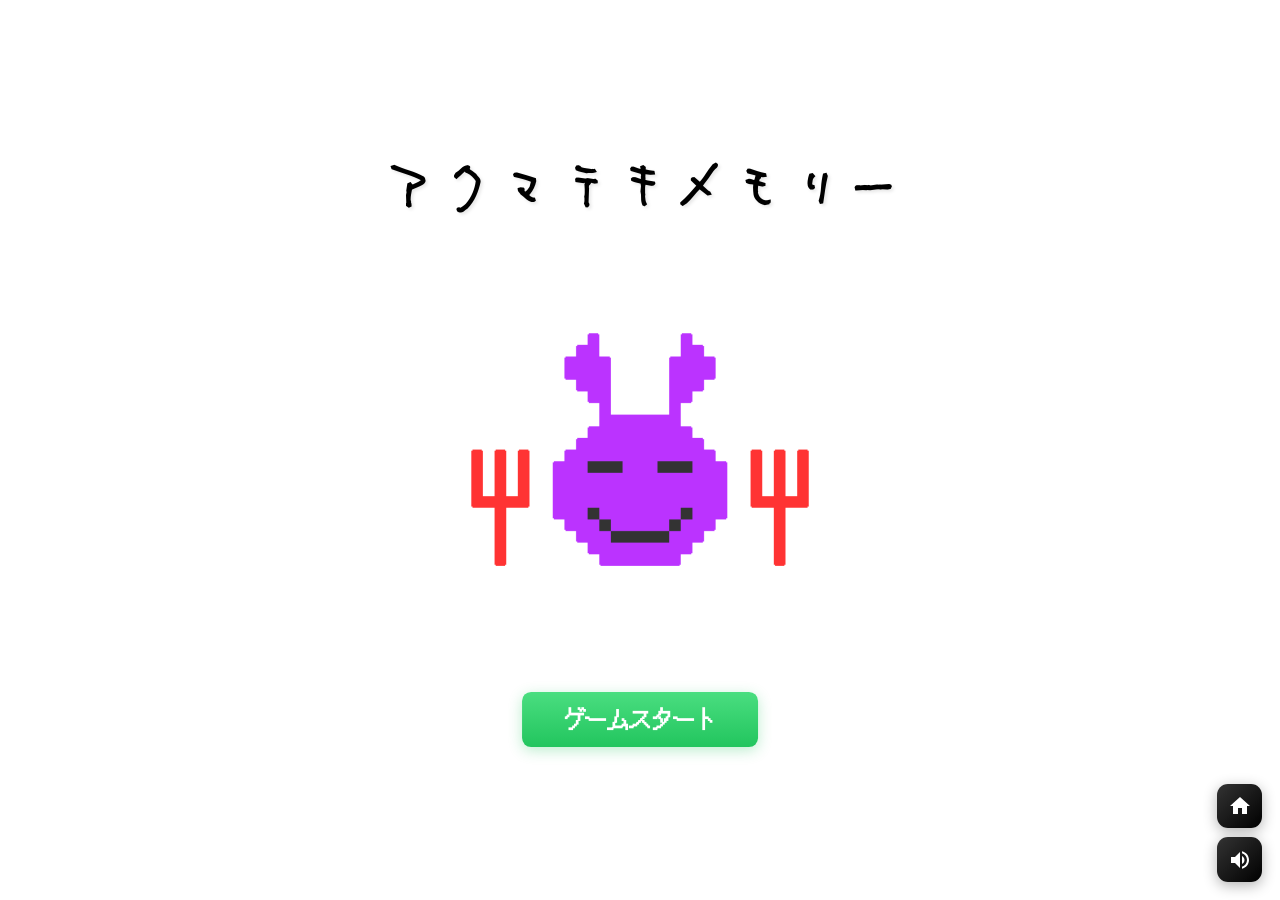
<file: index.html>
<!DOCTYPE html>
<html lang="ja">
<head>
  <meta charset="UTF-8">
  <meta name="viewport" content="width=device-width, initial-scale=1.0, maximum-scale=1.0, user-scalable=no">
  <meta name="apple-mobile-web-app-capable" content="yes">
  <meta name="apple-mobile-web-app-status-bar-style" content="default">
  <meta name="apple-mobile-web-app-title" content="アクメモ">
  <title>アクメモ</title>
  <link rel="stylesheet" href="style.css">
  
  <!-- モバイル用ホーム画面アイコン -->
  <link rel="apple-touch-icon" sizes="180x180" href="images/アクメモ_アイコン.png">
  <link rel="icon" type="image/png" sizes="192x192" href="images/アクメモ_アイコン.png">
  <link rel="icon" type="image/png" sizes="32x32" href="images/アクメモ_アイコン.png">
  <link rel="icon" type="image/png" sizes="16x16" href="images/アクメモ_アイコン.png">
</head>
<body>

<!-- スタート画面 -->
<div id="start-screen" class="start-screen">
  <div class="start-content">
    <h1 class="game-title">アクマテキメモリー</h1>
    
    <div class="button-container">
      <button id="start-btn" class="start-btn" onclick="showLevelSelection()">ゲームスタート</button>
    </div>
    
    <div class="background-image-container">
      <img src="images/hutuu.png" alt="背景画像" class="background-image">
    </div>
  </div>
</div>

<!-- レベル選択画面 -->
<div id="level-selection-screen" class="level-selection-screen" style="display: none;">
  <div class="level-selection-content">
    <h2 class="level-selection-title">ステージをえらぶ</h2>
    <div class="tutorial-button-container">
      <button class="tutorial-btn" onclick="showTutorial()">チュートリアル</button>
    </div>
    <div class="challenge-button-container">
      <button class="challenge-btn" onclick="showChallenge()">チャレンジ</button>
    </div>
    <div class="level-buttons">
      <button class="level-btn" onclick="selectLevelWithEvent(5, this)">5</button>
      <button class="level-btn" onclick="selectLevelWithEvent(6, this)">6</button>
      <button class="level-btn" onclick="selectLevelWithEvent(7, this)">7</button>
      <button class="level-btn" onclick="selectLevelWithEvent(8, this)">8</button>
      <button class="level-btn" onclick="selectLevelWithEvent(9, this)">9</button>
      <button class="level-btn" onclick="selectLevelWithEvent(10, this)">10</button>
      <button class="level-btn" onclick="selectLevelWithEvent(11, this)">11</button>
      <button class="level-btn" onclick="selectLevelWithEvent(12, this)">12</button>
      <button class="level-btn" onclick="selectLevelWithEvent(13, this)">13</button>
    </div>
  </div>
</div>

<!-- ゲームタイトル -->
<div id="game-container" class="game-container" style="display: none;">
  <!-- タイマー表示 -->
  <div id="timer-display" class="timer-display">
    <span id="timer-text">1:00</span>
  </div>
  
  <!-- スタートボタン -->
  <div id="game-start-container" class="game-start-container">
    <button id="game-start-btn" class="game-start-btn" onclick="startTimer()">スタート！</button>
  </div>
  
  <!-- ゲームボード -->
  <div id="board"></div>
</div>

<!-- 右下のアイコンボタンコンテナ -->
<div class="bottom-right-buttons">
  <!-- ホームボタン -->
  <button id="home-btn" class="icon-btn" title="ホームに戻る">
    <svg width="24" height="24" viewBox="0 0 24 24" fill="currentColor">
      <path d="M10 20v-6h4v6h5v-8h3L12 3 2 12h3v8z"/>
    </svg>
  </button>
  
  <!-- 音量ボタン -->
  <button id="volume-btn" class="icon-btn" title="音量調整">
    <svg width="24" height="24" viewBox="0 0 24 24" fill="currentColor">
      <path d="M3 9v6h4l5 5V4L7 9H3zm13.5 3c0-1.77-1.02-3.29-2.5-4.03v8.05c1.48-.73 2.5-2.25 2.5-4.02zM14 3.23v2.06c2.89.86 5 3.54 5 6.71s-2.11 5.85-5 6.71v2.06c4.01-.91 7-4.49 7-8.77s-2.99-7.86-7-8.77z"/>
    </svg>
  </button>
</div>

<!-- 音量調整パネル -->
<div id="volume-panel" class="volume-panel" style="display: none;">
  <div class="volume-panel-content">
    <h3>音量調整</h3>
    
    <div class="volume-control">
      <label>BGM</label>
      <input type="range" id="bgm-volume" min="0" max="100" value="50" class="volume-slider">
      <span id="bgm-volume-value">50%</span>
    </div>
    
    <div class="volume-control">
      <label>効果音</label>
      <input type="range" id="sfx-volume" min="0" max="100" value="50" class="volume-slider">
      <span id="sfx-volume-value">50%</span>
    </div>
    
    <button id="close-volume-panel" class="close-btn">閉じる</button>
  </div>
</div>


<!-- ゲーム画面の左右に永続表示する画像 -->
<div class="game-side-images">
  <div class="game-left-image">
    <img src="images/akumaplay.png" alt="あくまプレイ" class="side-image">
  </div>
  <div class="game-right-image">
    <img src="images/akumahonban.png" alt="あくま本番" class="side-image">
  </div>
</div>

<!-- チュートリアル画面 -->
<div id="tutorial-screen" class="tutorial-screen" style="display: none;">
  <div class="tutorial-content">
    <div class="tutorial-image-container">
      <img src="images/akumaplay.png" alt="あくまプレイ" class="tutorial-image">
      <img src="images/akumahonban.png" alt="あくま本番" class="tutorial-image">
    </div>
  </div>
</div>

<!-- ホーム確認ダイアログ -->
<div id="home-confirm-dialog" class="confirm-dialog" style="display: none;">
  <div class="dialog-content">
    <h3>ホームに戻りますか？</h3>
    <div class="dialog-buttons">
      <button id="confirm-home" class="dialog-btn confirm-btn">OK</button>
      <button id="cancel-home" class="dialog-btn cancel-btn">キャンセル</button>
    </div>
  </div>
</div>

<script src="game.js"></script>
</body>
</html>
</file>
<file: style.css>
@font-face {
  font-family: 'JF-Dot-Kaname12';
  src: url('./fonts/JF-Dot-Kaname12.ttf') format('truetype');
  font-weight: normal;
  font-style: normal;
}

@font-face {
  font-family: 'ArmedLemon';
  src: url('./fonts/ArmedLemon.TTF') format('truetype');
  font-weight: normal;
  font-style: normal;
}

/* bodyのトランジション設定 */
body {
  margin: 0;
  padding: 0;
  font-family: 'JF-Dot-Kaname12', monospace;
  user-select: none; /* テキスト選択を無効に */
  -webkit-user-select: none; /* Safari対応 */
  -moz-user-select: none; /* Firefox対応 */
  -ms-user-select: none; /* IE/Edge対応 */
  background: #FFFFFF;
  transition: background-color 13s ease-in-out;
}

/* スタート画面 */
.start-screen {
  position: fixed;
  top: 0;
  left: 0;
  width: 100%;
  height: 100%;
  background: white;
  display: flex;
  align-items: center;
  justify-content: center;
  z-index: 1000;
}

.start-content {
  text-align: center;
  padding: 60px 80px;
}

.game-title {
  font-size: 4.5vw;
  font-weight: bold;
  font-family: 'ArmedLemon', 'JF-Dot-Kaname12', monospace;
  color: black;
  margin: 0 0 1.8vw 0;
  text-shadow: 0.14vw 0.14vw 0.28vw rgba(0, 0, 0, 0.1);
  padding: 1.4vw 2.8vw;
  border: none;
  border-radius: 1.1vw;
  background: transparent;
  display: inline-block;
  min-width: 28vw;
  text-align: center;
  position: absolute;
  top: 15.5%;
  left: 50%;
  transform: translateX(-50%);
}

.game-description {
  font-size: 1.3vw;
  font-family: 'JF-Dot-Kaname12', monospace;
  color: #666;
  margin: 0 0 2.5vw 0;
}

.start-btn {
  background: linear-gradient(to bottom, #4ade80 0%, #22c55e 100%);
  color: white;
  border: none;
  padding: 1.3vw 3.2vw;
  font-size: 1.7vw;
  font-weight: bold;
  font-family: 'JF-Dot-Kaname12', monospace;
  border-radius: 0.7vw;
  cursor: pointer;
  transition: all 0.3s ease;
  box-shadow: 0 0.28vw 1.1vw rgba(34, 197, 94, 0.3);
}

.start-btn:hover {
  background: linear-gradient(to bottom, #22c55e 0%, #16a34a 100%);
  transform: translateY(-2px);
  box-shadow: 0 6px 20px rgba(34, 197, 94, 0.4);
}

.start-btn:active {
  transform: translateY(0);
}

/* レベル選択 - 古い定義を削除 */

.button-container {
  display: flex;
  gap: 20px;
  justify-content: center;
  align-items: center;
  margin-top: 20px;
}

/* タイマー表示 */
.timer-display {
  position: fixed;
  top: 5%;
  left: 50%;
  transform: translateX(-50%);
  background: white;
  color: black;
  padding: 1.1vw 1.8vw;
  border-radius: 0.85vw;
  font-size: 2.1vw;
  font-weight: bold;
  font-family: 'JF-Dot-Kaname12', monospace;
  z-index: 1000;
  border: 0.21vw solid black;
}

#timer-text {
  display: block;
  text-align: center;
}

/* ゲームスタートボタン */
.game-start-container {
  position: fixed;
  top: 50%;
  left: 50%;
  transform: translate(-50%, -50%);
  z-index: 1001;
}

.game-start-btn {
  background: linear-gradient(to bottom, #4ade80 0%, #22c55e 100%);
  color: white;
  border: none;
  padding: 1.1vw 2.1vw;
  font-size: 1.7vw;
  font-weight: bold;
  font-family: 'JF-Dot-Kaname12', monospace;
  border-radius: 0.85vw;
  cursor: pointer;
  transition: all 0.3s ease;
  box-shadow: 0 0.28vw 1.1vw rgba(0, 0, 0, 0.3);
}

.game-start-btn:hover {
  transform: translateY(-2px);
  box-shadow: 0 6px 20px rgba(0, 0, 0, 0.4);
}

.game-start-btn:active {
  transform: translateY(0);
}

/* 背景画像コンテナ */
.background-image-container {
  position: absolute;
  top: 52%;
  left: 50%;
  transform: translate(-50%, -50%);
  z-index: -1;
}

.background-image {
  width: 30vw;
  height: auto;
  opacity: 0.8;
  pointer-events: none;
}

/* ゲームスタートボタン */
.button-container {
  position: fixed;
  bottom: 17%;
  left: 50%;
  transform: translateX(-50%);
  z-index: 1000;
}

/* レベル選択画面 */
.level-selection-screen {
  position: fixed;
  top: 0;
  left: 0;
  width: 100%;
  height: 100%;
  background: white;
  display: flex;
  align-items: center;
  justify-content: center;
  flex-direction: column;
  z-index: 1000;
}

.level-selection-content {
  text-align: center;
  max-width: 90%;
  width: 100%;
  position: relative;
  height: 100vh;
}

.level-selection-title {
  font-size: 3.6vw;
  font-weight: bold;
  font-family: 'ArmedLemon', monospace;
  color: black;
  margin: 0 0 1.8vw 0;
  text-shadow: 0.14vw 0.14vw 0.28vw rgba(0, 0, 0, 0.1);
  padding: 1.4vw 2.8vw;
  border: none;
  border-radius: 1.1vw;
  background: transparent;
  display: inline-block;
  min-width: 28vw;
  text-align: center;
  position: absolute;
  top: 5%;
  left: 50%;
  transform: translateX(-50%);
}

.level-buttons {
  display: grid;
  grid-template-columns: repeat(3, 1fr);
  gap: 1.5vw;
  margin-bottom: 3vw;
  justify-content: center;
  position: absolute;
  top: 57%;
  left: 50%;
  transform: translate(-50%, -50%);
  width: 80%;
  max-width: 400px;
}

.tutorial-button-container {
  position: fixed;
  left: 49.2%;
  top: 24%;
  transform: translate(-50%, -50%);
  text-align: center;
  z-index: 1000;
}

.challenge-button-container {
  position: fixed;
  left: 49.2%;
  top: 90%;
  transform: translate(-50%, -50%);
  text-align: center;
  z-index: 1000;
}

.tutorial-btn {
  background: white;
  color: black;
  border: 3px solid #16a34a;
  padding: 0;
  font-size: 1.5vw;
  font-weight: bold;
  font-family: 'JF-Dot-Kaname12', monospace;
  border-radius: 10px;
  cursor: pointer;
  transition: all 0.3s ease;
  width: 14vw;
  height: 5vw;
  display: flex;
  align-items: center;
  justify-content: center;
  text-align: center;
}

.tutorial-btn:hover {
  background: #f0f0f0;
  transform: translateY(-2px);
  box-shadow: 0 6px 20px rgba(255, 0, 0, 0.3);
}

.tutorial-btn:active {
  transform: translateY(0);
}

.challenge-btn {
  background: white;
  color: black;
  border: 3px solid blue;
  padding: 0;
  font-size: 1.5vw;
  font-weight: bold;
  font-family: 'JF-Dot-Kaname12', monospace;
  border-radius: 10px;
  cursor: pointer;
  transition: all 0.3s ease;
  width: 14vw;
  height: 5vw;
  display: flex;
  align-items: center;
  justify-content: center;
  text-align: center;
}

.challenge-btn:hover {
  background: #f0f0f0;
  transform: translateY(-2px);
  box-shadow: 0 6px 20px rgba(255, 0, 0, 0.3);
}

.challenge-btn:active {
  transform: translateY(0);
}

.level-btn {
  background: white;
  color: black;
  border: 3px solid red;
  padding: 0;
  font-size: 2vw;
  font-weight: bold;
  font-family: 'JF-Dot-Kaname12', monospace;
  border-radius: 10px;
  cursor: pointer;
  transition: all 0.3s ease;
  width: 8vw;
  height: 8vw;
  display: flex;
  align-items: center;
  justify-content: center;
  text-align: center;
}

.level-btn:hover {
  background: #f0f0f0;
  transform: translateY(-2px);
  box-shadow: 0 6px 20px rgba(255, 0, 0, 0.3);
}

.level-btn:active {
  transform: translateY(0);
}

.level-btn.selected {
  background: #ffe0e0;
  border-color: #ff0000;
  transform: scale(1.05);
}

.back-button-container {
  margin-top: 2vw;
}

.back-btn {
  background: #ff4444;
  color: white;
  border: none;
  padding: 1.5vw 3vw;
  border-radius: 1vw;
  font-size: 2vw;
  font-family: 'JF-Dot-Kaname12', monospace;
  cursor: pointer;
  transition: all 0.3s ease;
}

.back-btn:hover {
  background: #ff6666;
  transform: translateY(-2px);
  box-shadow: 0 4px 15px rgba(255, 68, 68, 0.3);
}

.back-btn:active {
  transform: translateY(0);
}

/* ゲームオーバーメッセージ */
.game-over-message {
  position: fixed;
  bottom: 5%;
  left: 50%;
  transform: translateX(-50%);
  background: black;
  color: red;
  padding: 1.5vw 3vw;
  border-radius: 1vw;
  box-shadow: 0 10px 30px rgba(0, 0, 0, 0.5);
  z-index: 1002;
  font-size: 2.5vw;
  font-weight: bold;
  font-family: 'JF-Dot-Kaname12', monospace;
  text-align: center;
  border: 3px solid red;
  white-space: pre-line;
}

body {
  margin: 0;
  background: #FFFFFF;
  color: black;
  font-family: 'JF-Dot-Kaname12', monospace;
  text-align: center;
  overflow: hidden;
  height: 100vh;
  box-sizing: border-box;
  display: flex;
  align-items: center;
  justify-content: center;
  padding: 10px;
}

body::before {
  content: '';
  position: fixed;
  top: 0;
  left: 0;
  width: 100%;
  height: 100%;
  background: black;
  z-index: -1;
  transition: opacity 3s ease-in-out;
  opacity: 0;
}

/* タイマー警告状態：白色背景を徐々に消す */
body.timer-warning::before {
  opacity: 1;
}

/* 時間切れ状態：白色背景を完全に消す */
body.timer-warning.time-up::before {
  opacity: 1;
}

/* タイマー警告状態の背景色 */
.timer-warning {
  background: rgba(255, 255, 255, 0.1);
}
body.timer-warning {
  background: linear-gradient(to bottom, #FFFFFF 0%, #333333 100%);
}

#game-container {
  position: relative;
  display: flex;
  align-items: center;
  justify-content: center;
  width: 100%;
  height: 100vh;
  padding: 0;
  box-sizing: border-box;
}

#board {
  display: grid;
  grid-template-columns: repeat(4, 8vw);
  gap: 1vw;
  justify-content: center;
  align-content: center;
  position: absolute;
  top: 50%;
  left: 50%;
  transform: translate(-50%, -50%);
  width: auto;
  max-width: none;
  perspective: 1000px;
}

#board.level-5, #board.level-6 {
  grid-template-columns: repeat(4, 8vw);
  grid-template-rows: repeat(2, 8vw);
}

#board.level-7 {
  grid-template-columns: repeat(3, 8vw);
}

#board.level-8, #board.level-9, #board.level-10 {
  grid-template-columns: repeat(4, 8vw);
  grid-template-rows: repeat(3, 8vw);
}

#board.level-11, #board.level-12, #board.level-13 {
  grid-template-columns: repeat(4, 8vw);
  grid-template-rows: repeat(4, 8vw);
}

#board.tutorial {
  grid-template-columns: repeat(3, 8vw);
  grid-template-rows: repeat(2, 8vw);
}

#board.level-4 {
  grid-template-columns: repeat(3, 8vw);
  grid-template-rows: repeat(2, 8vw);
}

.empty-slot {
  width: 8vw;
  height: 8vw;
  background: #000000;
  border-radius: 8px;
  pointer-events: none;
  box-shadow: 0 4px 8px rgba(0, 0, 0, 0.2), 0 2px 4px rgba(0, 0, 0, 0.1);
  border: 2px solid #000000;
}

.card {
  width: 8vw;
  height: 8vw;
  position: relative;
  cursor: pointer;
  transform-style: preserve-3d;
  transition: transform 0.38s ease;
  transform-origin: center center;
}

.card:hover {
  transform: translateY(-3px);
}

.card.open {
  transform: rotateY(180deg) translateX(-0.3vw);
}

.card-face {
  position: absolute;
  width: 100%;
  height: 100%;
  backface-visibility: hidden;
  border-radius: 8px;
  display: flex;
  align-items: center;
  justify-content: center;
  font-size: 2.5vw;
  font-weight: bold;
  font-family: 'JF-Dot-Kaname12', monospace;
  box-shadow: 0 4px 8px rgba(0, 0, 0, 0.2), 0 2px 4px rgba(0, 0, 0, 0.1);
  border: 2px solid #000000;
}

.card-front {
  background: linear-gradient(to bottom, #a52a2a 0%, #3d0000 100%);
  transform: rotateY(0deg);
}

.position-number {
  font-size: 0;
  color: transparent;
}

.card-back {
  background: #f0f0f0;
  color: black;
  transform: rotateY(180deg);
}

.card-back[data-number="1"] {
  background: #ffeb3b !important;
}

.card-back[data-number="2"] {
  background: #87ceeb !important;
}

.card-back[data-number="3"] {
  background: #ffb3ba !important;
}

.card-back[data-number="4"] {
  background: #98ff98 !important;
}

.card-back[data-number="5"] {
  background: #e6b8e6 !important;
}

.card-back[data-number="6"] {
  background: #1e90ff !important;
}

.card-back[data-number="7"] {
  background: #ff8c00 !important;
}

.card-back[data-number="8"] {
  background: #32cd32 !important;
}

.card-back[data-number="9"] {
  background: #9370db !important;
}

.card-back[data-number="10"] {
  background: white !important;
  color: red !important;
}

.card-back[data-number="11"] {
  background: #ff85c1 !important;
}

.card-back[data-number="12"] {
  background: #5b9bd5 !important;
}

.card-back[data-number="13"] {
  background: linear-gradient(135deg, rgba(255,0,0,0.8), rgba(255,127,0,0.8), rgba(255,255,0,0.8), rgba(0,255,0,0.8), rgba(0,0,255,0.8), rgba(75,0,130,0.8), rgba(148,0,211,0.8)) !important;
  color: black !important;
}

.card-back[data-value="red-x"] {
  background: #FFFFFF !important;
  color: #ff0000 !important;
}

.card-back[data-value="blue-x"] {
  background: #FFFFFF !important;
  color: #0000ff !important;
}

.card-back[data-value="green-x"] {
  background: #FFFFFF !important;
  color: #32cd32 !important;
}

/* 右下のアイコンボタンコンテナ */
.bottom-right-buttons {
  position: fixed;
  bottom: 1.4vw;
  right: 1.4vw;
  display: flex;
  flex-direction: column;
  gap: 0.7vw;
  z-index: 1003;
}

.icon-btn {
  width: 3.5vw;
  height: 3.5vw;
  border-radius: 0.85vw;
  background: linear-gradient(135deg, #333333 0%, #000000 100%);
  border: none;
  color: white;
  cursor: pointer;
  display: flex;
  align-items: center;
  justify-content: center;
  box-shadow: 0 0.28vw 1.1vw rgba(0, 0, 0, 0.3);
  transition: all 0.3s ease;
}

.icon-btn:hover {
  transform: translateY(-2px);
  box-shadow: 0 6px 20px rgba(0, 0, 0, 0.4);
}

.icon-btn:active {
  transform: translateY(0);
}

/* 音量調整パネル */
.volume-panel {
  position: fixed;
  top: 50%;
  left: 50%;
  transform: translate(-50%, -50%);
  background: white;
  border: 3px solid #333;
  border-radius: 15px;
  padding: 20px;
  z-index: 1004;
  box-shadow: 0 10px 30px rgba(0, 0, 0, 0.5);
  min-width: 300px;
}

.volume-panel-content h3 {
  margin: 0 0 20px 0;
  text-align: center;
  font-family: 'JF-Dot-Kaname12', monospace;
  color: black;
}

.volume-control {
  margin-bottom: 15px;
}

.volume-control label {
  display: block;
  margin-bottom: 5px;
  font-family: 'JF-Dot-Kaname12', monospace;
  color: black;
  font-weight: bold;
}

.volume-slider {
  width: 100%;
  height: 8px;
  border-radius: 4px;
  background: #ddd;
  outline: none;
  margin-bottom: 5px;
}

.volume-slider::-webkit-slider-thumb {
  appearance: none;
  width: 20px;
  height: 20px;
  border-radius: 50%;
  background: #667eea;
  cursor: pointer;
}

.volume-slider::-moz-range-thumb {
  width: 20px;
  height: 20px;
  border-radius: 50%;
  background: #667eea;
  cursor: pointer;
  border: none;
}

.volume-control span {
  font-family: 'JF-Dot-Kaname12', monospace;
  color: black;
  font-size: 1vw;
}

.close-btn {
  width: 100%;
  padding: 10px;
  background: #ff4444;
  color: white;
  border: none;
  border-radius: 8px;
  font-family: 'JF-Dot-Kaname12', monospace;
  font-weight: bold;
  cursor: pointer;
  transition: all 0.3s ease;
}

.close-btn:hover {
  background: #ff6666;
}

/* ホーム確認ダイアログ */
.confirm-dialog {
  position: fixed;
  top: 50%;
  left: 50%;
  transform: translate(-50%, -50%);
  background: white;
  border: 3px solid #333;
  border-radius: 15px;
  padding: 20px;
  z-index: 1004;
  box-shadow: 0 10px 30px rgba(0, 0, 0, 0.5);
  min-width: 250px;
}

.dialog-content h3 {
  margin: 0 0 20px 0;
  text-align: center;
  font-family: 'JF-Dot-Kaname12', monospace;
  color: black;
}

.dialog-buttons {
  display: flex;
  gap: 10px;
  justify-content: center;
}

.dialog-btn {
  padding: 10px 20px;
  border: none;
  border-radius: 8px;
  font-family: 'JF-Dot-Kaname12', monospace;
  font-weight: bold;
  cursor: pointer;
  transition: all 0.3s ease;
}

.confirm-btn {
  background: #4ade80;
  color: white;
}

.confirm-btn:hover {
  background: #22c55e;
}

.cancel-btn {
  background: #ff4444;
  color: white;
}

.cancel-btn:hover {
  background: #ff6666;
}

/* チュートリアル画面 */
.tutorial-screen {
  position: fixed;
  top: 0;
  left: 0;
  width: 100%;
  height: 100%;
  background: white;
  display: flex;
  align-items: center;
  justify-content: center;
  z-index: 1000;
}

.tutorial-content {
  text-align: center;
  max-width: 80%;
  padding: 40px;
  background: white;
  border: 3px solid #333;
  border-radius: 15px;
  box-shadow: 0 10px 30px rgba(0, 0, 0, 0.3);
  display: flex;
  flex-direction: column;
  align-items: center;
  justify-content: center;
}

.tutorial-image-container {
  display: flex;
  justify-content: space-between;
  align-items: center;
  width: 100%;
  gap: 20px;
}

.tutorial-image {
  width: 25vw;
  height: 33vw;
  object-fit: contain;
}

.tutorial-title {
  font-size: 2.9vw;
  font-weight: bold;
  font-family: 'アームドレモン', monospace;
  color: black;
  margin: 0 0 2.1vw 0;
  text-shadow: 0.14vw 0.14vw 0.28vw rgba(0, 0, 0, 0.1);
}

.tutorial-text {
  text-align: left;
  margin-bottom: 30px;
  display: flex;
  flex-direction: column;
  align-items: center;
  justify-content: center;
}

.tutorial-text p {
  font-size: 1.4vw;
  font-family: 'JF-Dot-Kaname12', monospace;
  color: black;
  margin: 0 0 1.4vw 0;
  font-weight: bold;
}

.tutorial-text ol {
  font-size: 1.3vw;
  font-family: 'JF-Dot-Kaname12', monospace;
  color: black;
  margin: 0;
  padding-left: 1.8vw;
}

.tutorial-text li {
  margin-bottom: 15px;
  line-height: 1.4;
}

.tutorial-buttons {
  display: flex;
  justify-content: center;
  gap: 20px;
  margin-top: 20px;
}

.tutorial-btn {
  background: white;
  color: black;
  border: 3px solid #16a34a;
  padding: 0;
  font-size: 1.5vw;
  font-weight: bold;
  font-family: 'JF-Dot-Kaname12', monospace;
  border-radius: 10px;
  cursor: pointer;
  transition: all 0.3s ease;
  width: 14vw;
  height: 5vw;
  display: flex;
  align-items: center;
  justify-content: center;
  text-align: center;
}

.tutorial-btn:hover {
  background: #f0f0f0;
  transform: translateY(-2px);
  box-shadow: 0 6px 20px rgba(255, 0, 0, 0.3);
}

.tutorial-btn:active {
  transform: translateY(0);
}

/* ゲーム画面の左右に永続表示する画像 */
.game-side-images {
  position: fixed;
  top: 0;
  left: 0;
  width: 100%;
  height: 100%;
  pointer-events: none;
  z-index: 998;
  display: none; /* デフォルトで非表示 */
}

.game-side-images.show {
  display: block;
}

.game-left-image {
  position: absolute;
  top: 50%;
  left: 5%;
  transform: translateY(-50%);
}

.game-right-image {
  position: absolute;
  top: 50%;
  right: 8%;
  transform: translateY(-50%);
}

.game-left-image img {
  max-width: 28vw;
  max-height: 42vw;
  object-fit: contain;
  opacity: 0.8;
}

.side-image {
  max-width: 24.5vw;
  max-height: 36.8vw;
  object-fit: contain;
  opacity: 0.8;
}
</file>
